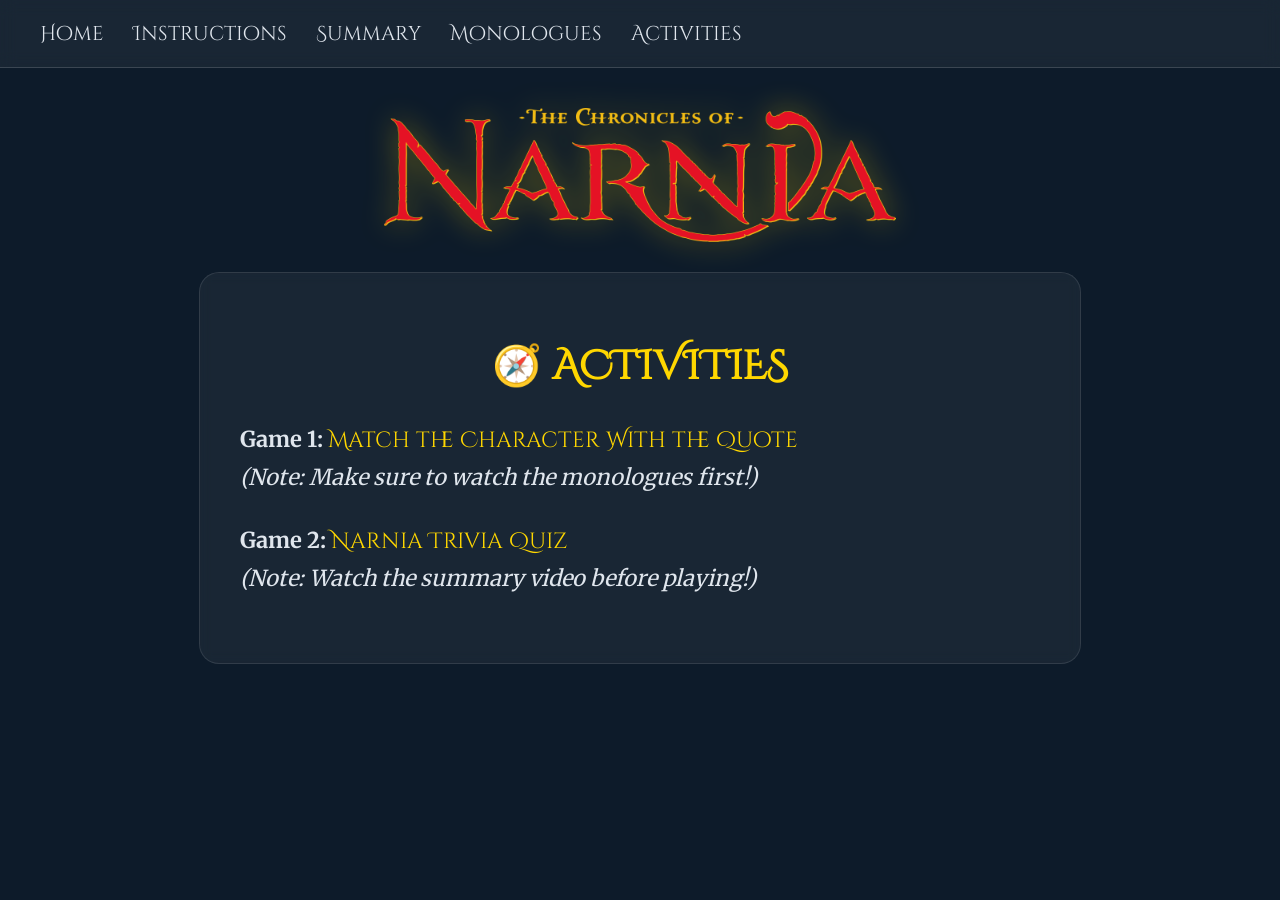
<file: activities.html>
<html lang="en">
<head>
    <title>CSA Narnia – Activities</title>
    <link rel="icon" type="image/png" href="webbylogo.png">
    <link href="constants.css" rel="stylesheet">

    <style>
        body {
            margin: 0;
            background-color: #0d1b2a;
            color: #e0e6ed;
            font-family: 'Merriweather', serif;
        }

        header {
            background-color: rgba(255, 255, 255, 0.05);
            backdrop-filter: blur(8px);
            padding: 20px 40px;
            position: sticky;
            top: 0;
            border-bottom: 1px solid rgba(255, 255, 255, 0.15);
        }

        nav a {
            color: #e0e6ed;
            font-family: 'Cinzel', serif;
            margin-right: 25px;
            text-decoration: none;
            font-size: 20px;
            transition: 0.3s;
        }

        nav a:hover {
            color: #ffd700;
        }

        #logo {
            width: 40%;
            margin-top: 40px;
            filter: drop-shadow(0 0 15px rgba(255, 215, 0, 0.4));
        }

        #content {
            max-width: 800px;
            margin-top: 30px;
            margin-bottom: 50px;
            margin-left: auto;
            margin-right: auto;
            padding: 40px;
            background-color: rgba(255, 255, 255, 0.05);
            border-radius: 20px;
            backdrop-filter: blur(6px);
            border: 1px solid rgba(255, 255, 255, 0.1);
        }

        h1 {
            font-family: 'Cinzel', serif;
            font-size: 40px;
            text-align: center;
            color: #ffd700;
        }

        .activity {
            font-size: 22px;
            margin-bottom: 25px;
            line-height: 1.7;
        }

        .activity a {
            color: #ffd700;
            text-decoration: none;
            font-family: 'Cinzel', serif;
            font-size: 22px;
        }

        .activity a:hover {
            text-decoration: underline;
        }
    </style>
</head>

<body>
    <header>
        <nav>
            <a href="index.html">Home</a>
            <a href="instructions.html">Instructions</a>
            <a href="summary.html">Summary</a>
            <a href="monologues.html">Monologues</a>
            <a href="activities.html">Activities</a>
        </nav>
    </header>

    <center><img src="logo.png" alt="The Chronicles of Narnia" id="logo"></center>

    <div id="content">
        <h1>🧭 ACTIVITIES</h1>

        <p class="activity">
            <b>Game 1:</b> <a href="https://wayground.com/join?gc=04227930&source=liveDashboard">Match the Character With the Quote</a><br>
            <i>(Note: Make sure to watch the monologues first!)</i>
        </p>

        <p class="activity">
            <b>Game 2:</b> <a href="https://wayground.com/join?gc=53779802&source=liveDashboard">Narnia Trivia Quiz</a><br>
            <i>(Note: Watch the summary video before playing!)</i>
        </p>

    </div>
</body>
</html>
</file>
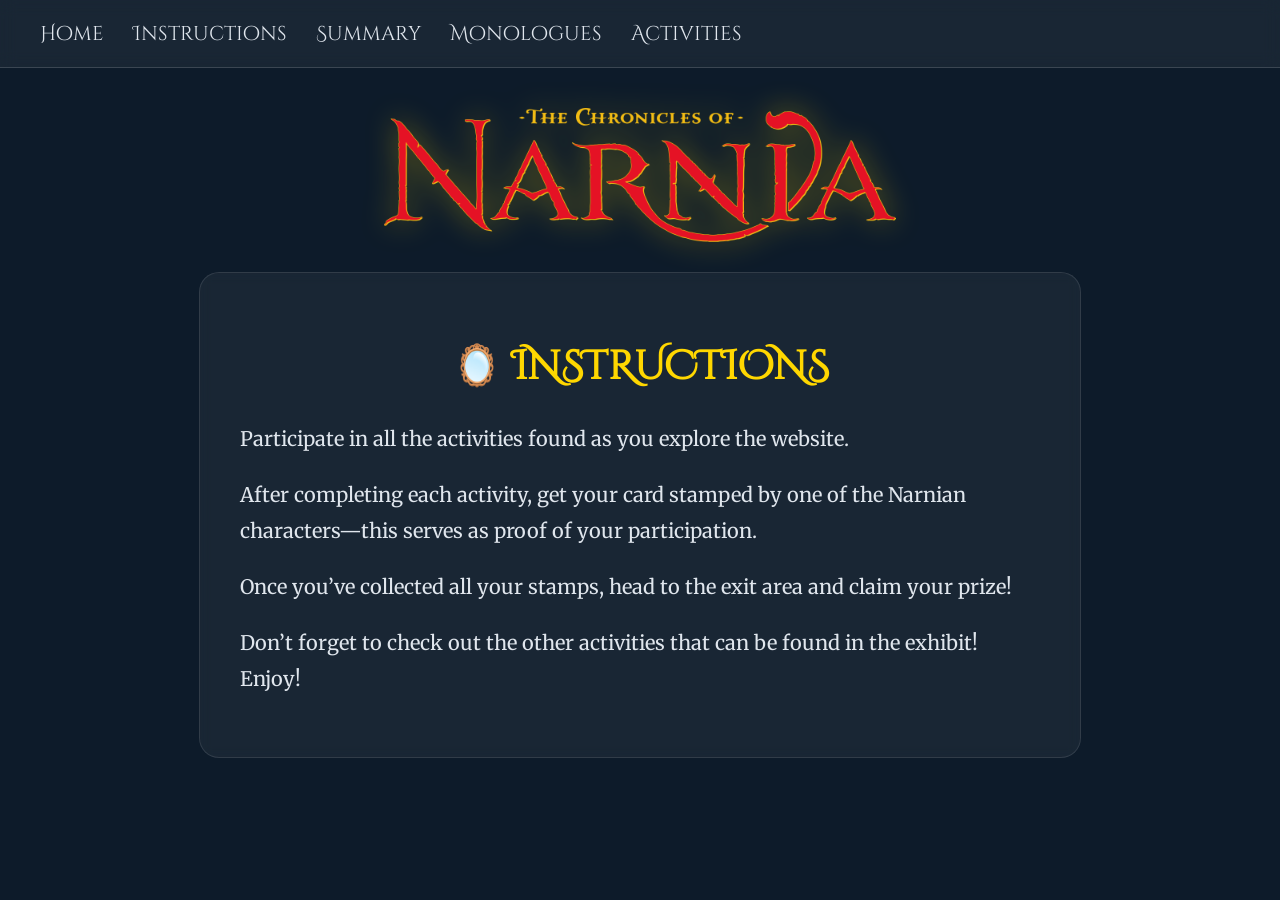
<file: instructions.html>
<html lang="en">
<head>
    <title>CSA Narnia – Instructions</title>
    <link rel="icon" type="image/png" href="webbylogo.png">
    <link href="constants.css" rel="stylesheet">

    <style>
        body {
            margin: 0;
            background-color: #0d1b2a;
            color: #e0e6ed;
            font-family: 'Merriweather', serif;
        }

        header {
            background-color: rgba(255, 255, 255, 0.05);
            backdrop-filter: blur(8px);
            padding: 20px 40px;
            position: sticky;
            top: 0;
            border-bottom: 1px solid rgba(255, 255, 255, 0.15);
            z-index: 9999;
        }

        nav a {
            color: #e0e6ed;
            font-family: 'Cinzel', serif;
            margin-right: 25px;
            text-decoration: none;
            font-size: 20px;
            transition: 0.3s;
        }

        nav a:hover {
            color: #ffd700;
        }

        #logo {
            width: 40%;
            margin-top: 40px;
            filter: drop-shadow(0 0 15px rgba(255, 215, 0, 0.4));
        }

        #content {
            max-width: 800px;
            margin-top: 30px;
            margin-bottom: 50px;
            margin-left: auto;
            margin-right: auto;
            padding: 40px;
            background-color: rgba(255, 255, 255, 0.05);
            border-radius: 20px;
            backdrop-filter: blur(6px);
            border: 1px solid rgba(255, 255, 255, 0.1);
        }

        h1 {
            font-family: 'Cinzel', serif;
            font-size: 40px;
            text-align: center;
            color: #ffd700;
        }

        p {
            font-size: 20px;
            line-height: 1.8;
        }
    </style>
</head>

<body>
    <header>
        <nav>
            <a href="index.html">Home</a>
            <a href="instructions.html">Instructions</a>
            <a href="summary.html">Summary</a>
            <a href="monologues.html">Monologues</a>
            <a href="activities.html">Activities</a>
        </nav>
    </header>

    <center><img src="logo.png" alt="The Chronicles of Narnia" id="logo"></center>

    <div id="content">
        <h1>🪞 INSTRUCTIONS</h1>
        <p>Participate in all the activities found as you explore the website.</p>
        <p>After completing each activity, get your card stamped by one of the Narnian characters—this serves as proof of your participation.</p>
        <p>Once you’ve collected all your stamps, head to the exit area and claim your prize!</p>
        <p>Don’t forget to check out the other activities that can be found in the exhibit! Enjoy!</p>
    </div>
</body>
</html>
</file>
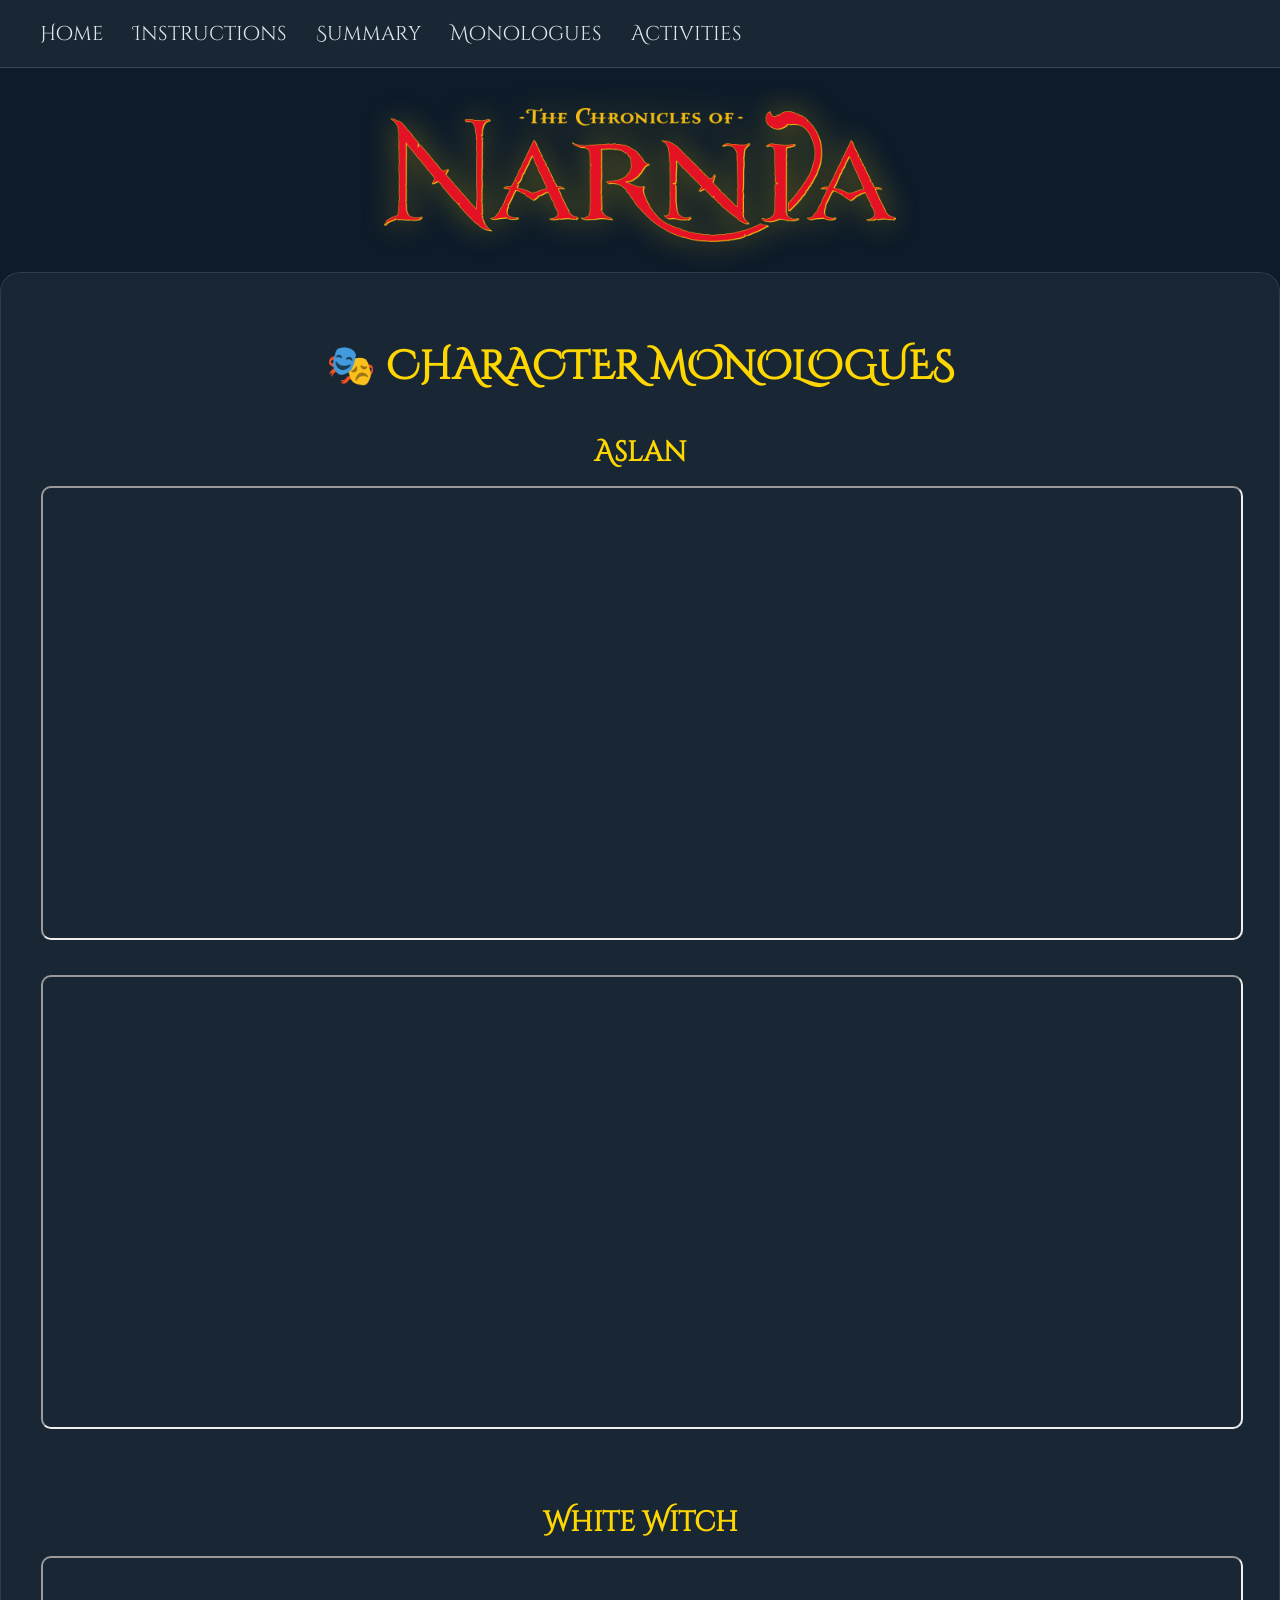
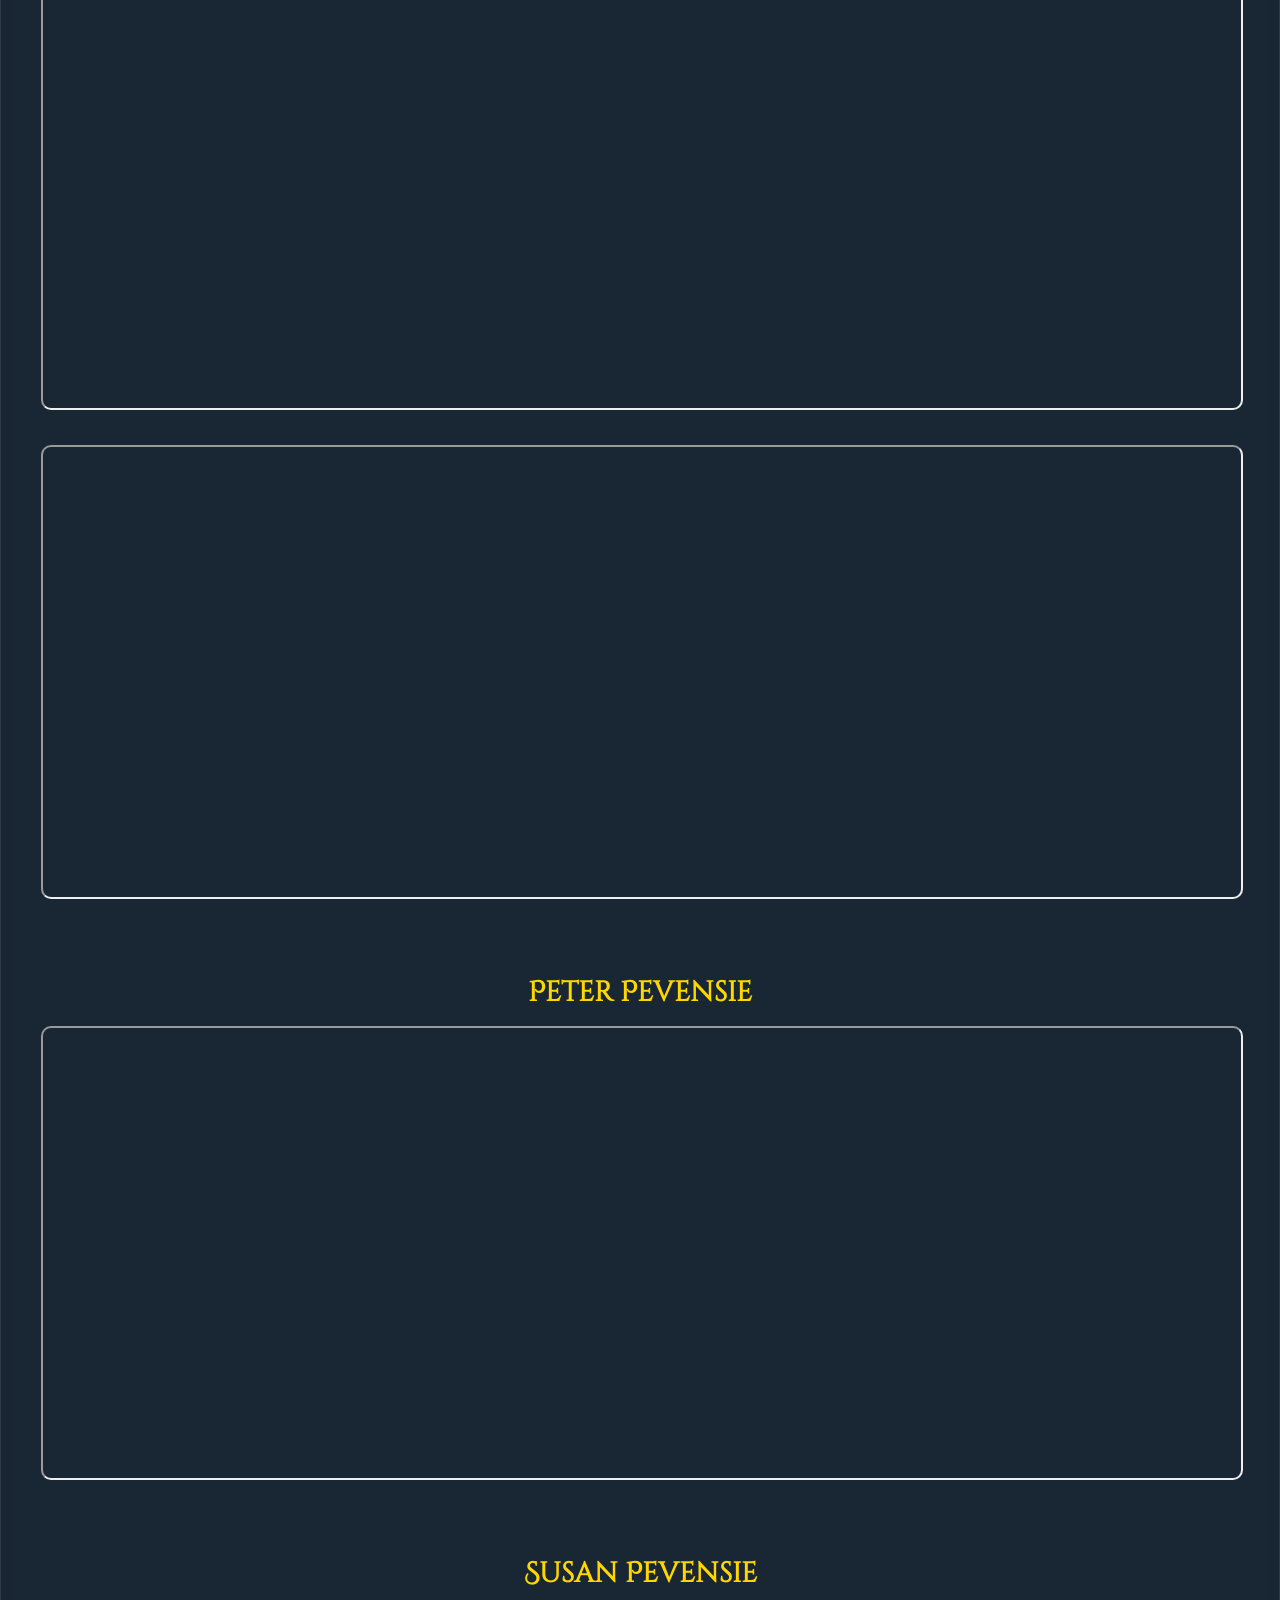
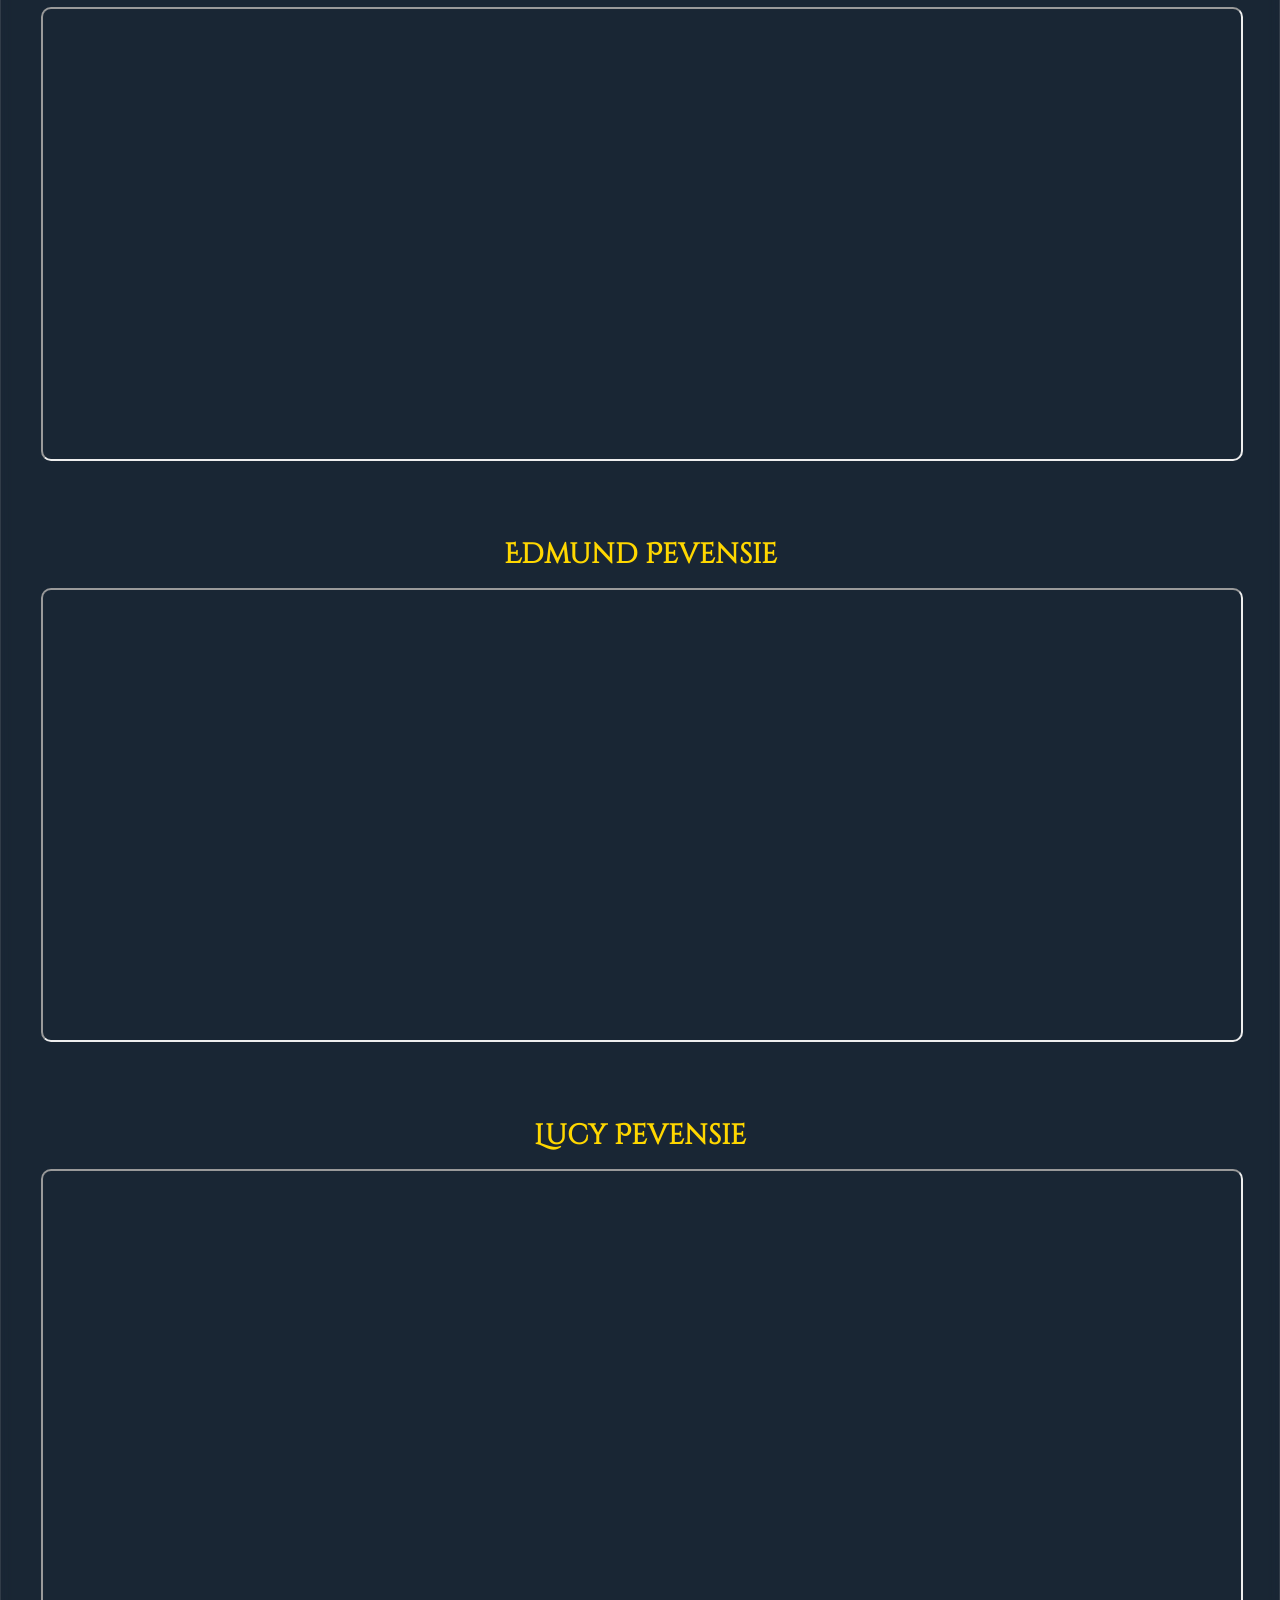
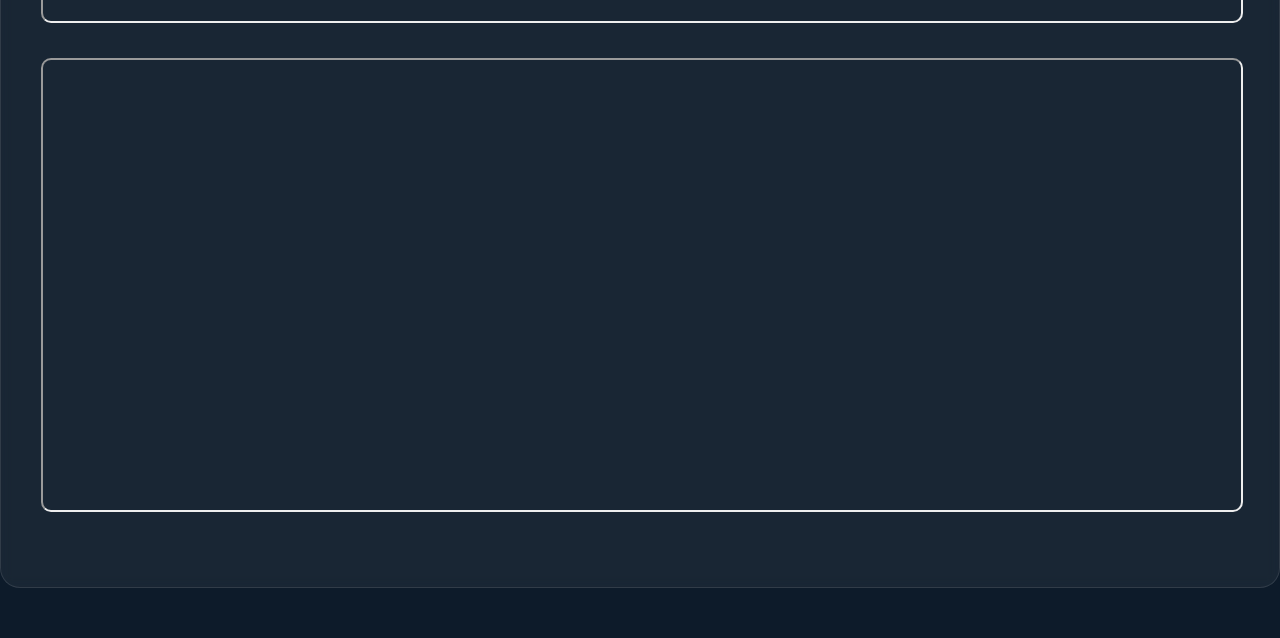
<file: match.html>
<html lang="en">
<head>
    <title>CSA Narnia – Monologues</title>
    <link rel="icon" type="image/png" href="webbylogo.png">
    <link href="constants.css" rel="stylesheet">

    <style>
        body {
            margin: 0;
            background-color: #0d1b2a;
            color: #e0e6ed;
            font-family: 'Merriweather', serif;
        }

        header {
            background-color: rgba(255, 255, 255, 0.05);
            backdrop-filter: blur(8px);
            padding: 20px 40px;
            position: sticky;
            top: 0;
            border-bottom: 1px solid rgba(255, 255, 255, 0.15);
            z-index: 9999;
        }

        nav a {
            color: #e0e6ed;
            font-family: 'Cinzel', serif;
            margin-right: 25px;
            text-decoration: none;
            font-size: 20px;
            transition: 0.3s;
        }

        nav a:hover {
            color: #ffd700;
        }

        #logo {
            width: 40%;
            margin-top: 40px;
            filter: drop-shadow(0 0 15px rgba(255, 215, 0, 0.4));
        }

        #content {
            max-width: 1400px;
            margin-top: 30px;
            margin-bottom: 50px;
            margin-left: auto;
            margin-right: auto;
            padding: 40px;
            background-color: rgba(255, 255, 255, 0.05);
            border-radius: 20px;
            backdrop-filter: blur(6px);
            border: 1px solid rgba(255, 255, 255, 0.1);
        }

        h1 {
            font-family: 'Cinzel', serif;
            font-size: 40px;
            text-align: center;
            color: #ffd700;
            margin-bottom: 25px;
        }

        h2 {
            font-family: 'Cinzel', serif;
            font-size: 28px;
            color: #ffd700;
            margin-top: 40px;
            margin-bottom: 15px;
            text-align: center;
        }

        iframe {
            width: 100%;
            height: 450px;
            border-radius: 10px;
            margin-bottom: 35px;
        }
    </style>
</head>

<body>
    <header>
        <nav>
            <a href="index.html">Home</a>
            <a href="instructions.html">Instructions</a>
            <a href="summary.html">Summary</a>
            <a href="monologues.html">Monologues</a>
            <a href="activities.html">Activities</a>
        </nav>
    </header>

    <center><img src="logo.png" alt="The Chronicles of Narnia" id="logo"></center>

    <div id="content">
        <h1>🎭 CHARACTER MONOLOGUES</h1>

        <h2>Aslan</h2>
        <iframe src="https://www.youtube.com/embed/WtXTmA98oo0" allowfullscreen></iframe>
        <iframe src="https://www.youtube.com/embed/Ctz5yGHNjFU" allowfullscreen></iframe>

        <h2>White Witch</h2>
        <iframe src="https://www.youtube.com/embed/w6jFF7Ph5nY" allowfullscreen></iframe>
        <iframe src="https://www.youtube.com/embed/uKvb-V0BkV0" allowfullscreen></iframe>

        <h2>Peter Pevensie</h2>
        <iframe src="https://www.youtube.com/embed/zCd3VhH11iw" allowfullscreen></iframe>

        <h2>Susan Pevensie</h2>
        <iframe src="https://www.youtube.com/embed/bfLNqWEuLw0" allowfullscreen></iframe>

        <h2>Edmund Pevensie</h2>
        <iframe src="https://www.youtube.com/embed/Et4SuVvwoiw" allowfullscreen></iframe>

        <h2>Lucy Pevensie</h2>
        <iframe src="https://www.youtube.com/embed/u_0bQFNgmvk" allowfullscreen></iframe>
        <iframe src="https://www.youtube.com/embed/VzK2liDMti4" allowfullscreen></iframe>
    </div>
</body>
</html>
</file>
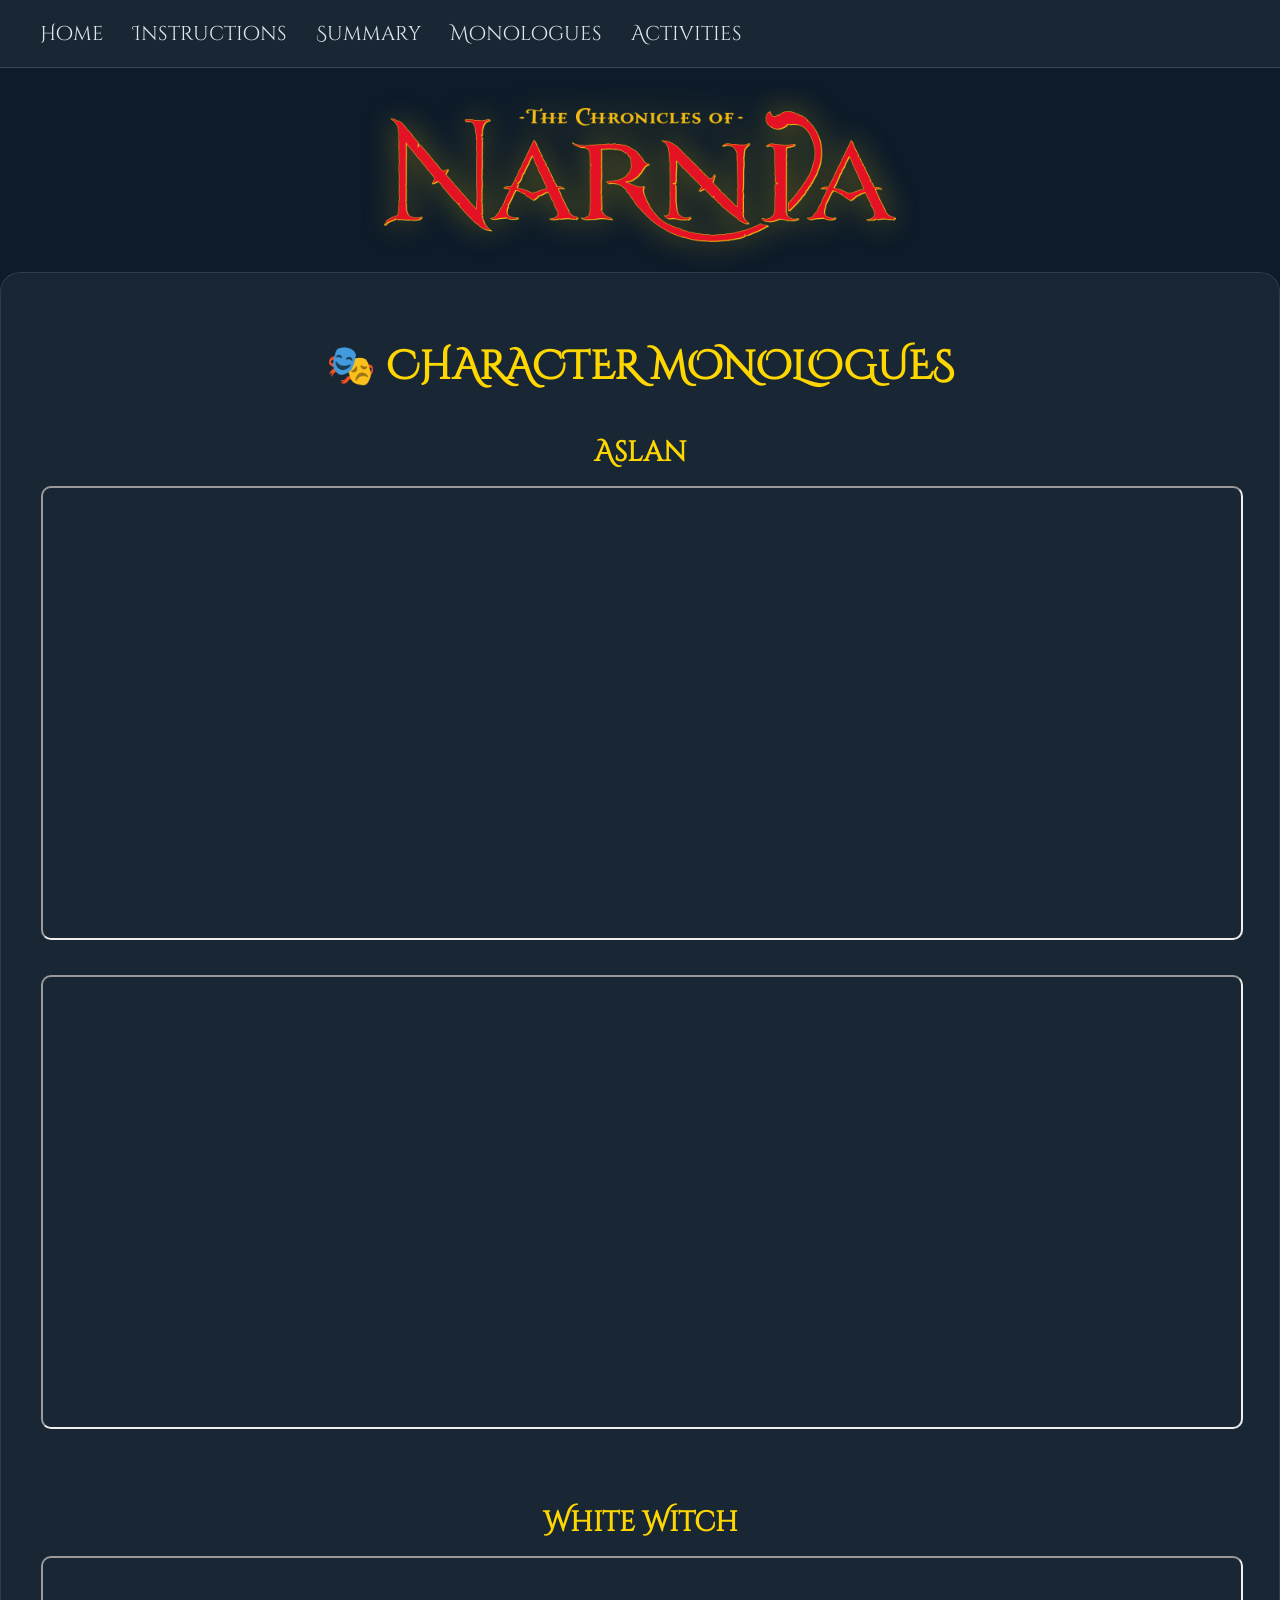
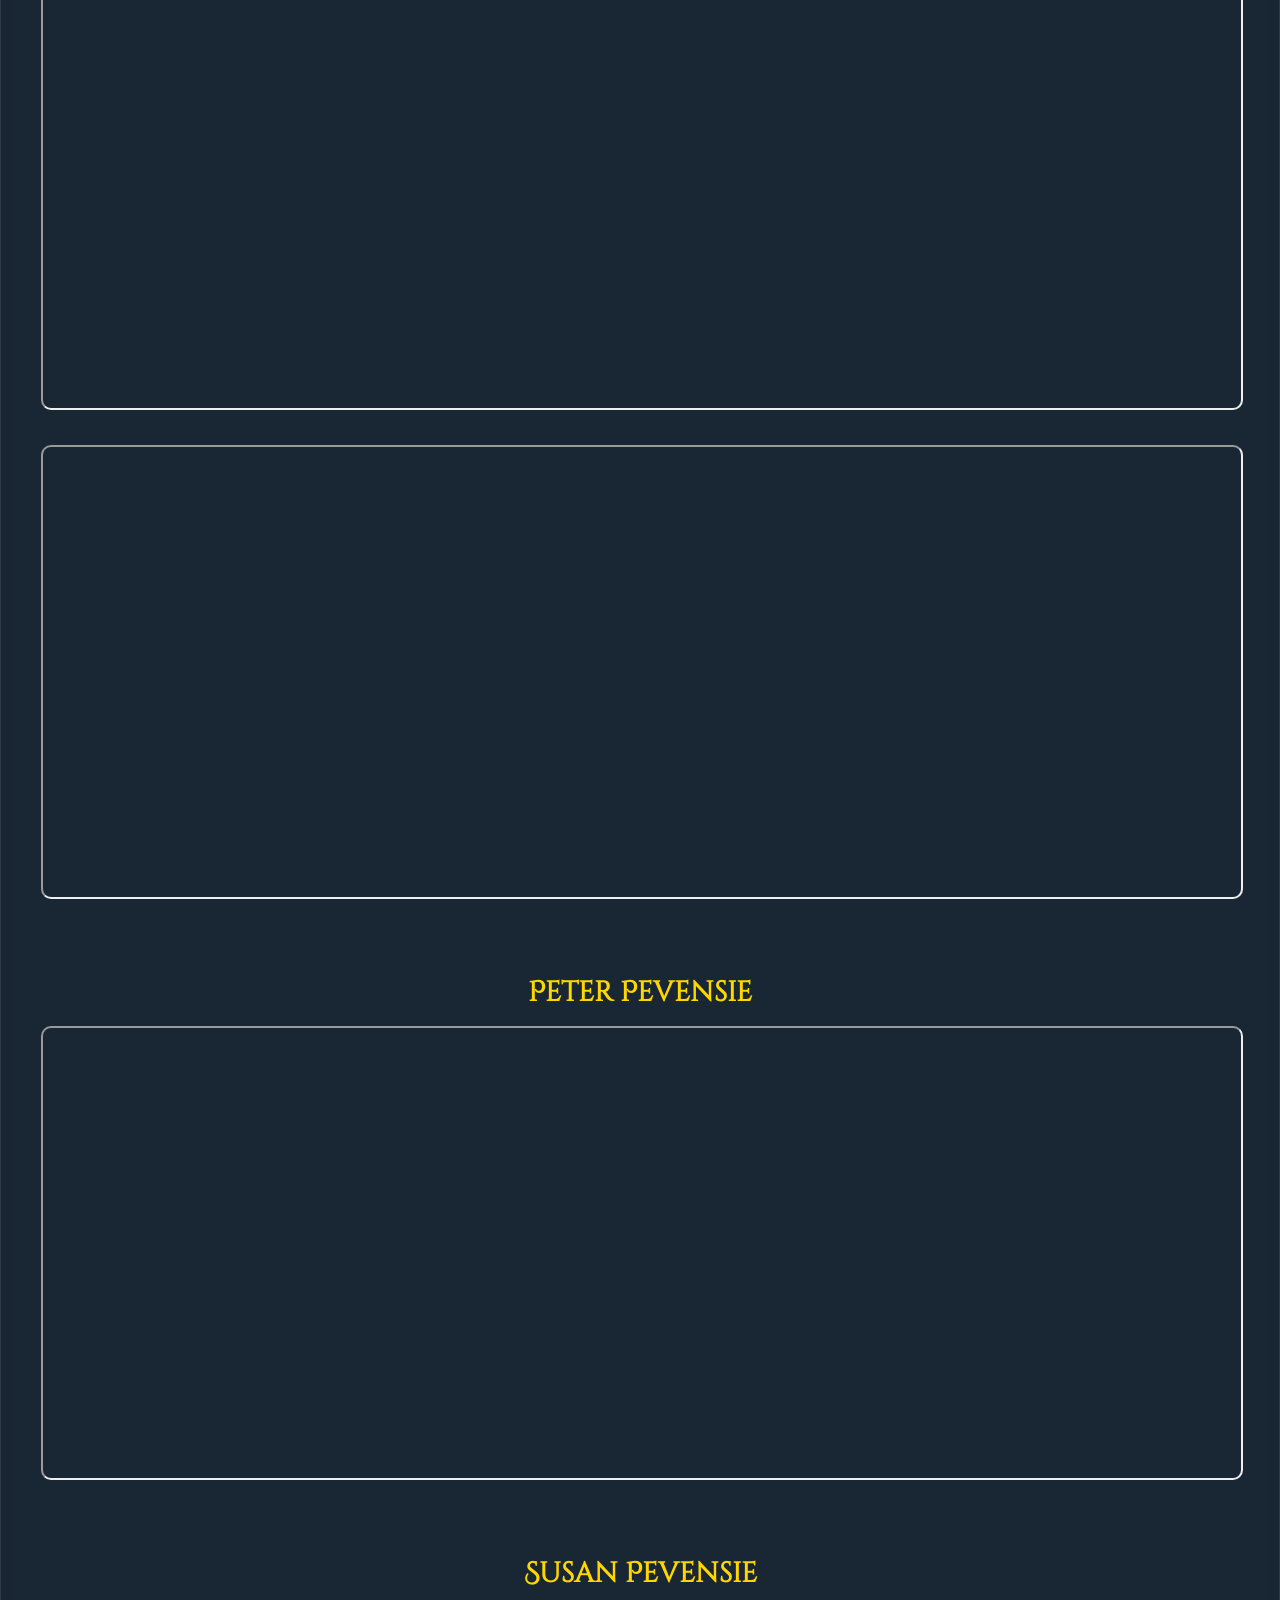
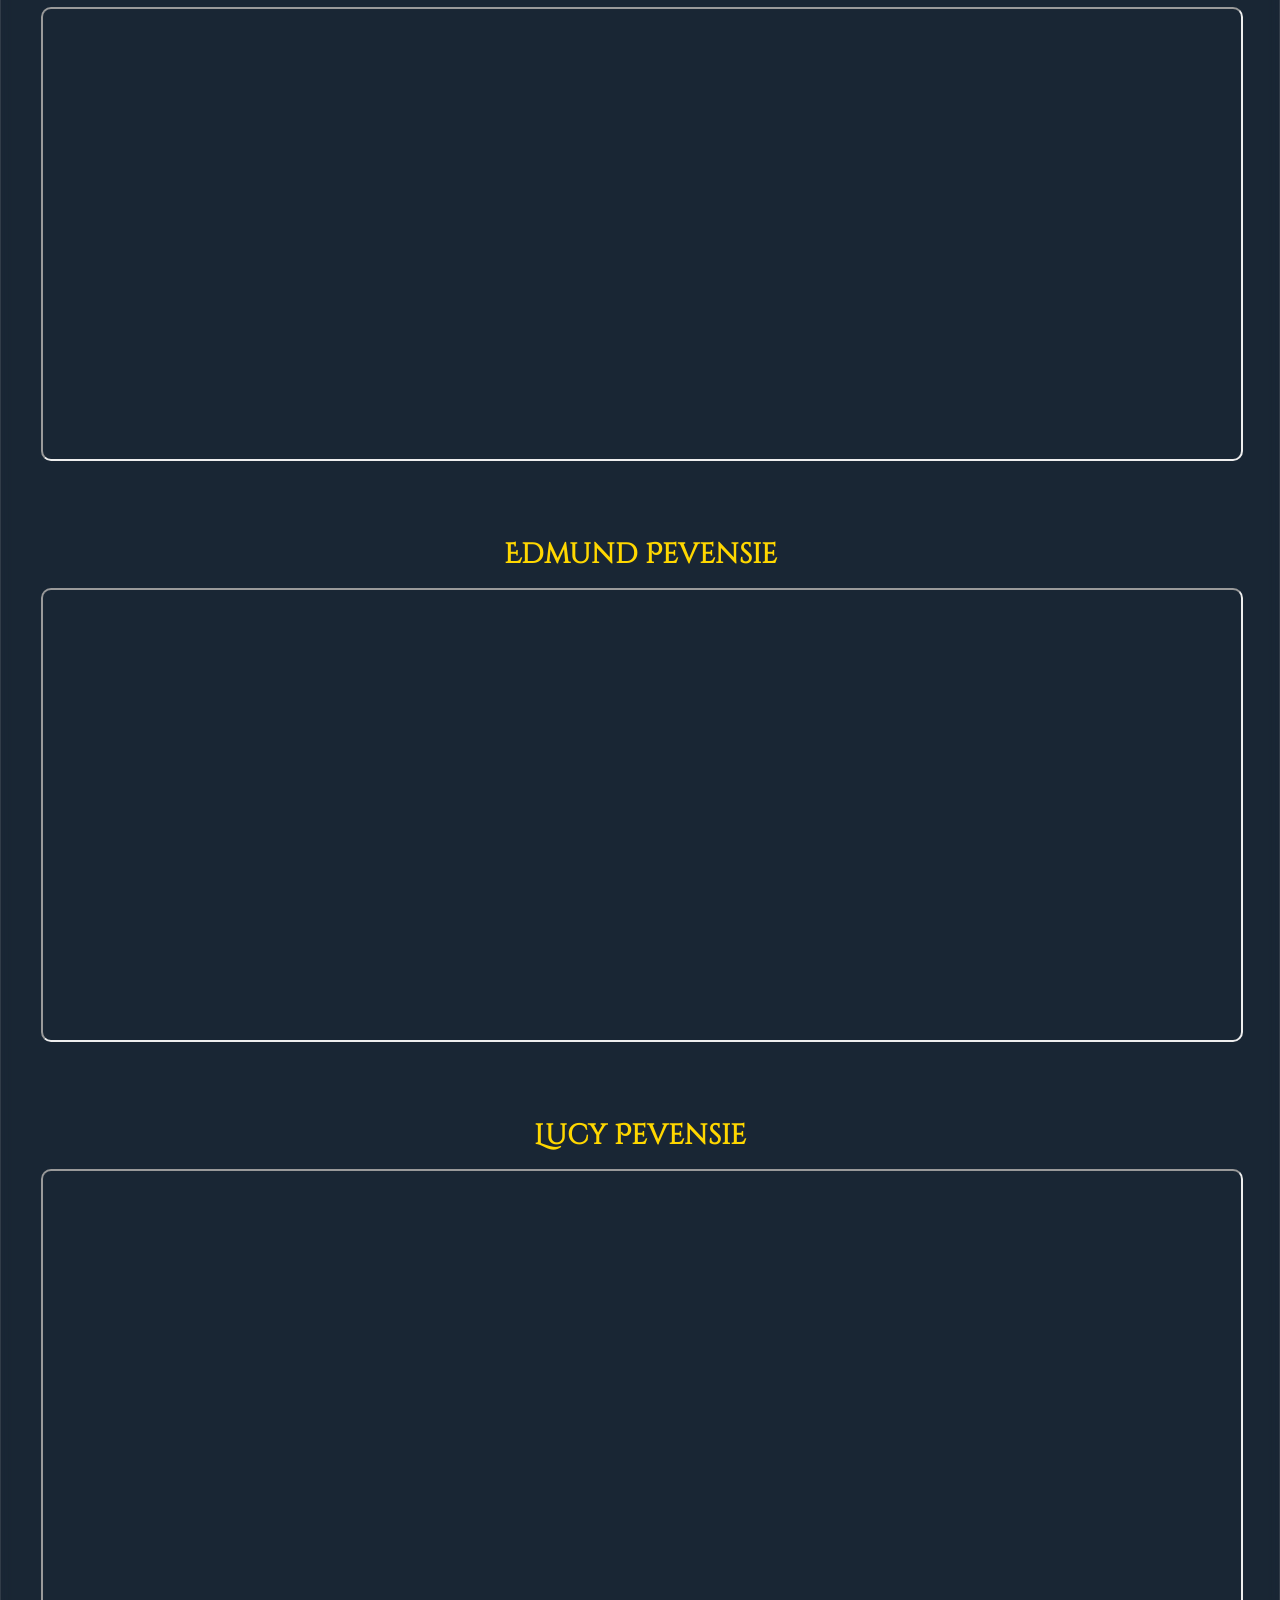
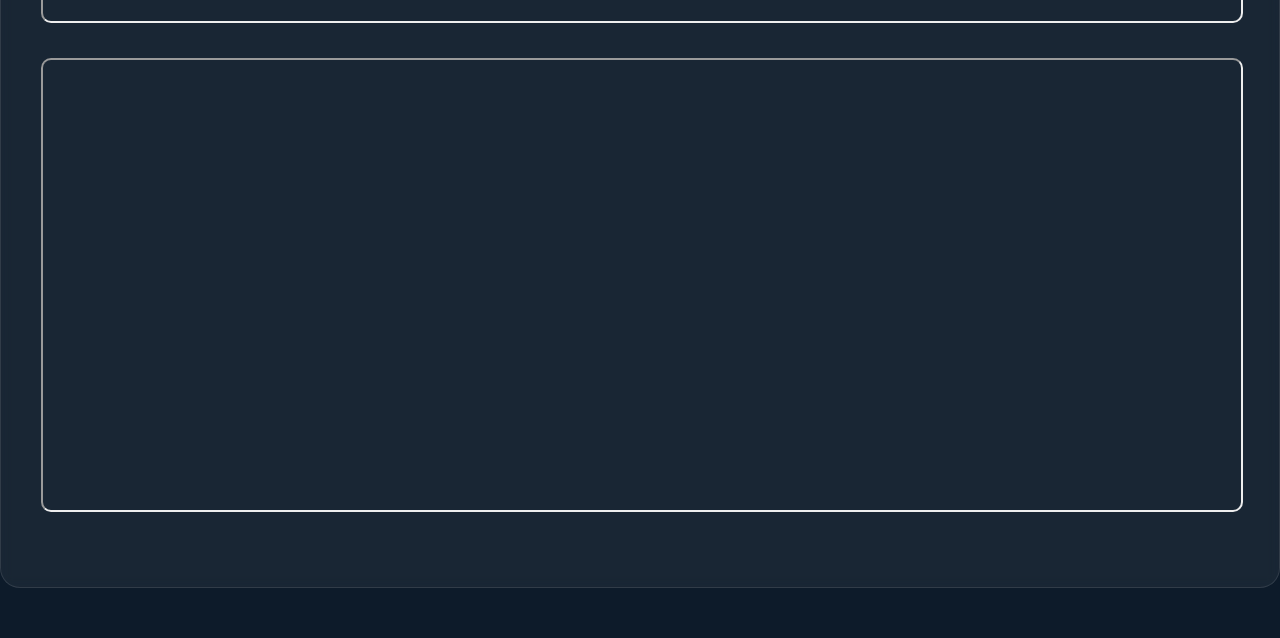
<file: monologues.html>
<html lang="en">
<head>
    <title>CSA Narnia – Monologues</title>
    <link rel="icon" type="image/png" href="webbylogo.png">
    <link href="constants.css" rel="stylesheet">

    <style>
        body {
            margin: 0;
            background-color: #0d1b2a;
            color: #e0e6ed;
            font-family: 'Merriweather', serif;
        }

        header {
            background-color: rgba(255, 255, 255, 0.05);
            backdrop-filter: blur(8px);
            padding: 20px 40px;
            position: sticky;
            top: 0;
            border-bottom: 1px solid rgba(255, 255, 255, 0.15);
            z-index: 9999;
        }

        nav a {
            color: #e0e6ed;
            font-family: 'Cinzel', serif;
            margin-right: 25px;
            text-decoration: none;
            font-size: 20px;
            transition: 0.3s;
        }

        nav a:hover {
            color: #ffd700;
        }

        #logo {
            width: 40%;
            margin-top: 40px;
            filter: drop-shadow(0 0 15px rgba(255, 215, 0, 0.4));
        }

        #content {
            max-width: 1400px;
            margin-top: 30px;
            margin-bottom: 50px;
            margin-left: auto;
            margin-right: auto;
            padding: 40px;
            background-color: rgba(255, 255, 255, 0.05);
            border-radius: 20px;
            backdrop-filter: blur(6px);
            border: 1px solid rgba(255, 255, 255, 0.1);
        }

        h1 {
            font-family: 'Cinzel', serif;
            font-size: 40px;
            text-align: center;
            color: #ffd700;
            margin-bottom: 25px;
        }

        h2 {
            font-family: 'Cinzel', serif;
            font-size: 28px;
            color: #ffd700;
            margin-top: 40px;
            margin-bottom: 15px;
            text-align: center;
        }

        iframe {
            width: 100%;
            height: 450px;
            border-radius: 10px;
            margin-bottom: 35px;
        }
    </style>
</head>

<body>
    <header>
        <nav>
            <a href="index.html">Home</a>
            <a href="instructions.html">Instructions</a>
            <a href="summary.html">Summary</a>
            <a href="monologues.html">Monologues</a>
            <a href="activities.html">Activities</a>
        </nav>
    </header>

    <center><img src="logo.png" alt="The Chronicles of Narnia" id="logo"></center>

    <div id="content">
        <h1>🎭 CHARACTER MONOLOGUES</h1>

        <h2>Aslan</h2>
        <iframe src="https://www.youtube.com/embed/WtXTmA98oo0" allowfullscreen></iframe>
        <iframe src="https://www.youtube.com/embed/Ctz5yGHNjFU" allowfullscreen></iframe>

        <h2>White Witch</h2>
        <iframe src="https://www.youtube.com/embed/w6jFF7Ph5nY" allowfullscreen></iframe>
        <iframe src="https://www.youtube.com/embed/uKvb-V0BkV0" allowfullscreen></iframe>

        <h2>Peter Pevensie</h2>
        <iframe src="https://www.youtube.com/embed/zCd3VhH11iw" allowfullscreen></iframe>

        <h2>Susan Pevensie</h2>
        <iframe src="https://www.youtube.com/embed/0hpRSkE9INA" allowfullscreen></iframe>

        <h2>Edmund Pevensie</h2>
        <iframe src="https://www.youtube.com/embed/Et4SuVvwoiw" allowfullscreen></iframe>

        <h2>Lucy Pevensie</h2>
        <iframe src="https://www.youtube.com/embed/u_0bQFNgmvk" allowfullscreen></iframe>
        <iframe src="https://www.youtube.com/embed/VzK2liDMti4" allowfullscreen></iframe>
    </div>
</body>
</html>
</file>
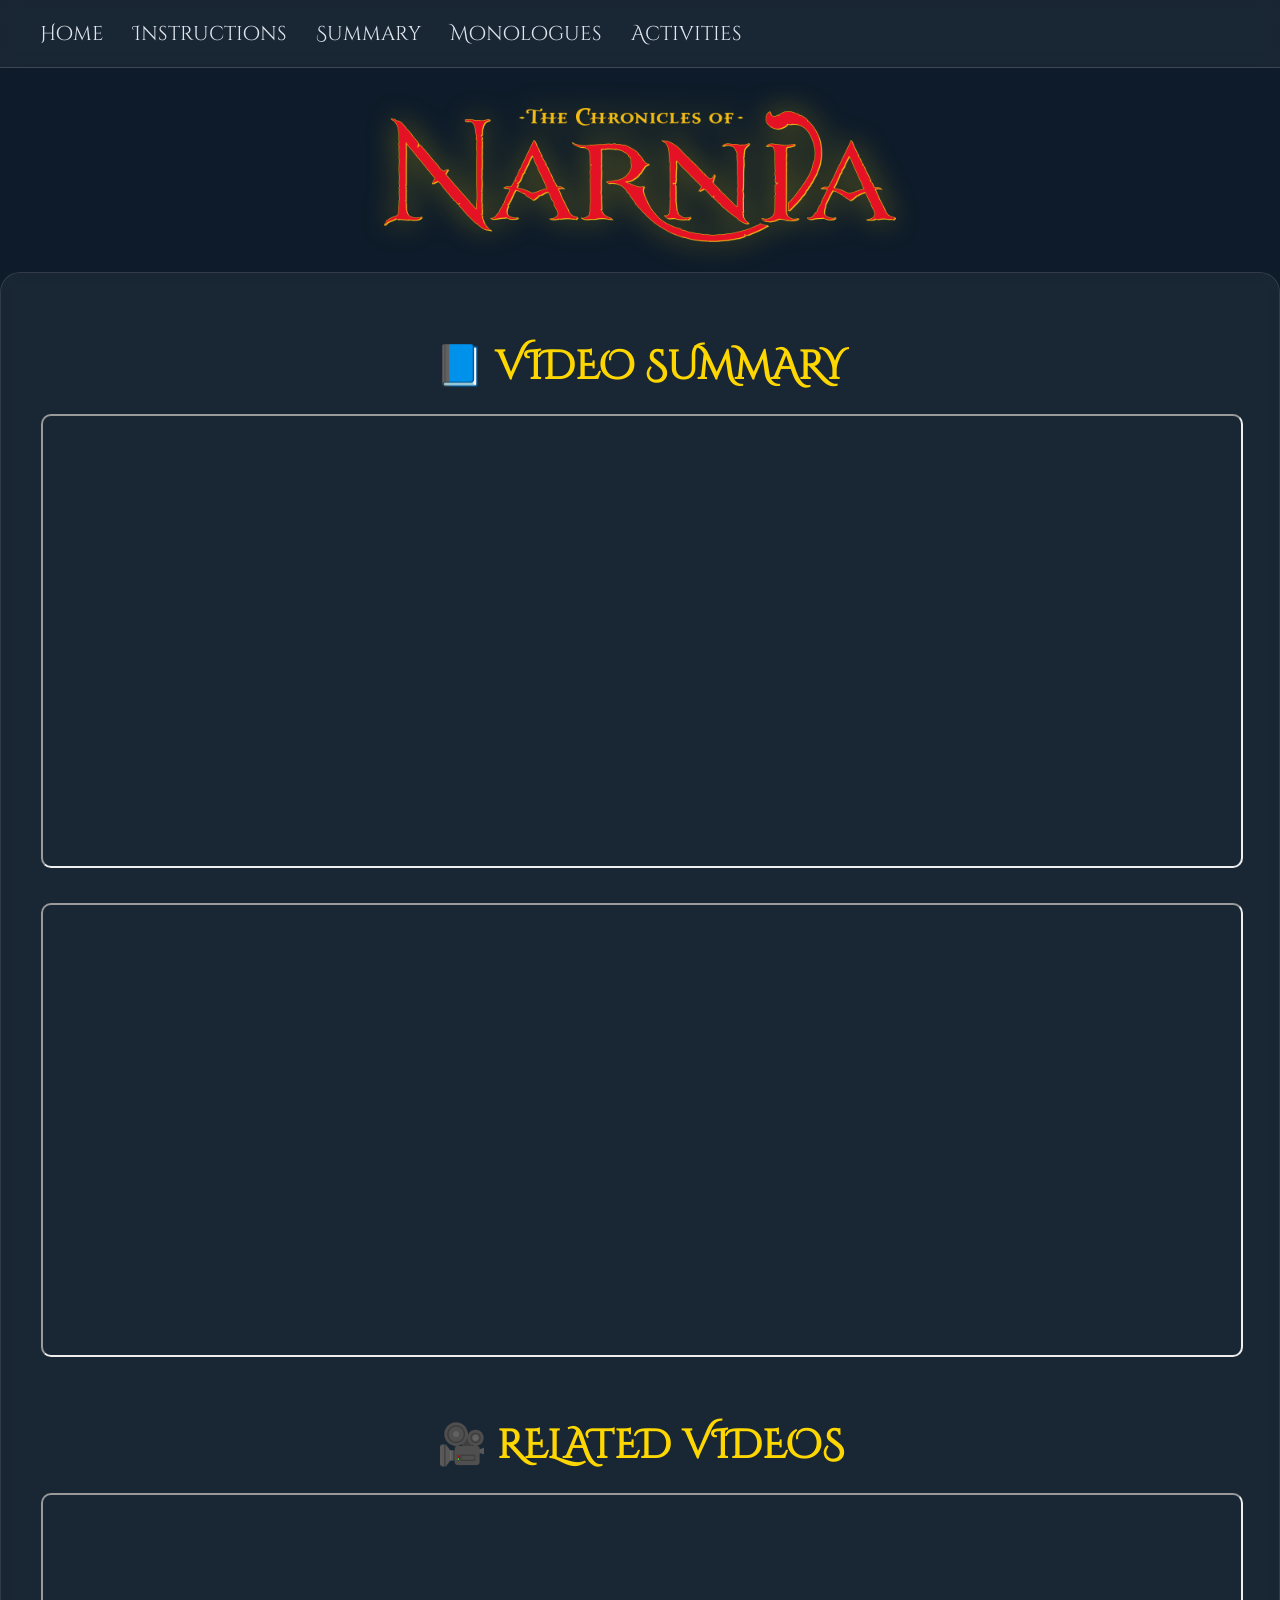
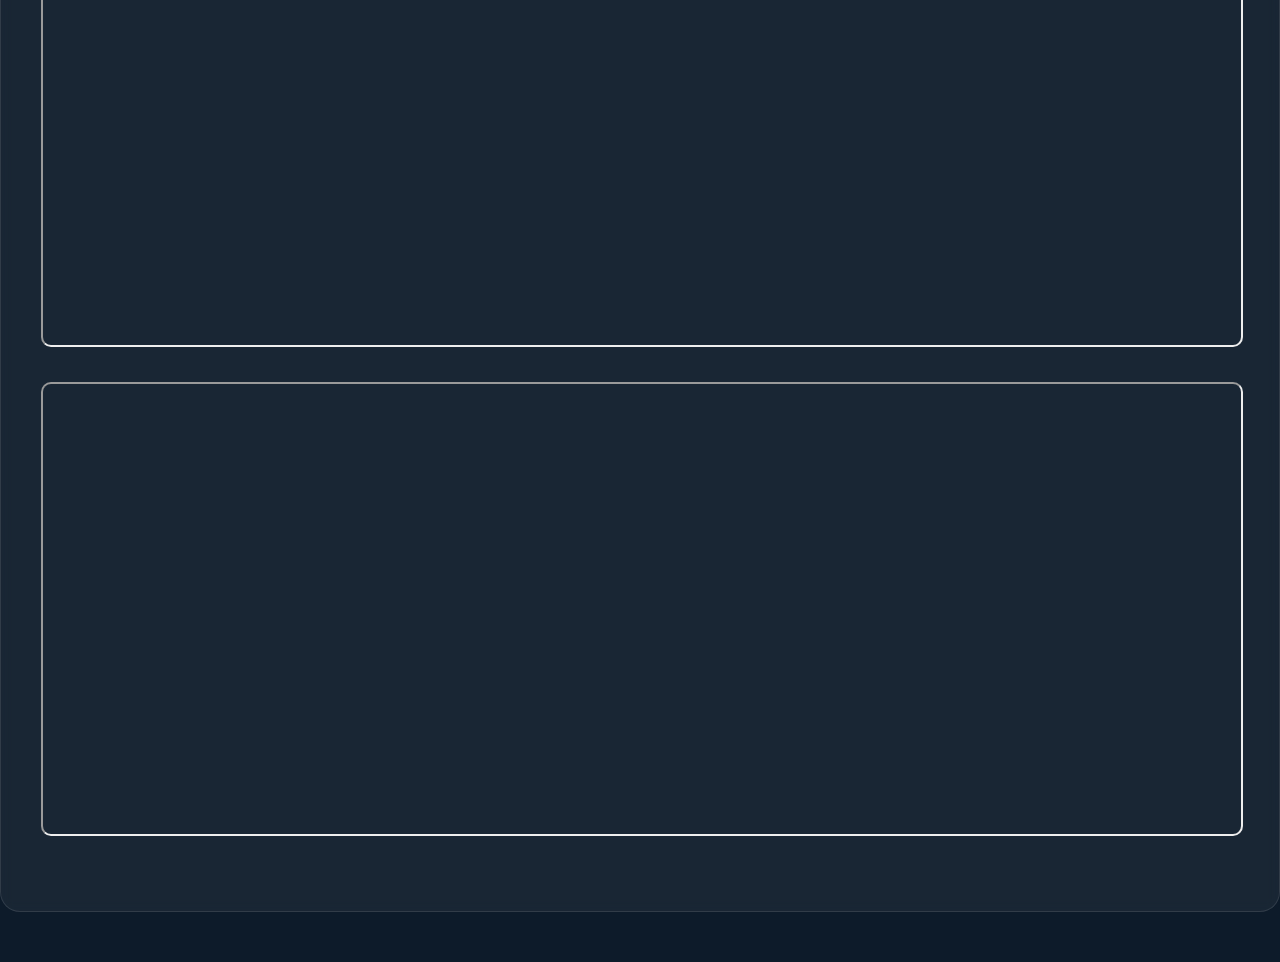
<file: summary.html>
<html lang="en">
<head>
    <title>CSA Narnia – Summary</title>
    <link rel="icon" type="image/png" href="webbylogo.png">
    <link href="constants.css" rel="stylesheet">

    <style>
        body {
            margin: 0;
            background-color: #0d1b2a;
            color: #e0e6ed;
            font-family: 'Merriweather', serif;
        }

        header {
            background-color: rgba(255, 255, 255, 0.05);
            backdrop-filter: blur(8px);
            padding: 20px 40px;
            position: sticky;
            top: 0;
            border-bottom: 1px solid rgba(255, 255, 255, 0.15);
            z-index: 9999;
        }

        nav a {
            color: #e0e6ed;
            font-family: 'Cinzel', serif;
            margin-right: 25px;
            text-decoration: none;
            font-size: 20px;
            transition: 0.3s;
        }

        nav a:hover {
            color: #ffd700;
        }

        #logo {
            width: 40%;
            margin-top: 40px;
            filter: drop-shadow(0 0 15px rgba(255, 215, 0, 0.4));
        }

        #content {
            max-width: 1400px;
            margin-top: 30px;
            margin-bottom: 50px;
            margin-left: auto;
            margin-right: auto;
            padding: 40px;
            background-color: rgba(255, 255, 255, 0.05);
            border-radius: 20px;
            backdrop-filter: blur(6px);
            border: 1px solid rgba(255, 255, 255, 0.1);
        }

        h1 {
            font-family: 'Cinzel', serif;
            font-size: 40px;
            text-align: center;
            color: #ffd700;
            margin-bottom: 20px;
        }

        iframe {
            width: 100%;
            height: 450px;
            border-radius: 10px;
            margin-bottom: 35px;
        }
    </style>
</head>

<body>
    <header>
        <nav>
            <a href="index.html">Home</a>
            <a href="instructions.html">Instructions</a>
            <a href="summary.html">Summary</a>
            <a href="monologues.html">Monologues</a>
            <a href="activities.html">Activities</a>
        </nav>
    </header>

    <center><img src="logo.png" alt="The Chronicles of Narnia" id="logo"></center>

    <div id="content">
        <h1>📘 VIDEO SUMMARY</h1>

        <iframe src="https://www.youtube.com/embed/3SvbNhe8Ctg" allowfullscreen></iframe>
        <iframe src="https://www.youtube.com/embed/lYiWBz7ZkGo" allowfullscreen></iframe>

        <h1>🎥 RELATED VIDEOS</h1>

        <iframe src="https://www.youtube.com/embed/F8LQMeP7ksk" allowfullscreen></iframe>
        <iframe src="https://www.youtube.com/embed/EGReVtqijWA" allowfullscreen></iframe>
    </div>
</body>
</html>
</file>
<file: constants.css>
@font-face { font-family: Cinzel; src: url('cinzel.ttf'); } 
@font-face { font-family: Merriweather; src: url('merriweather.ttf'); }
</file>
